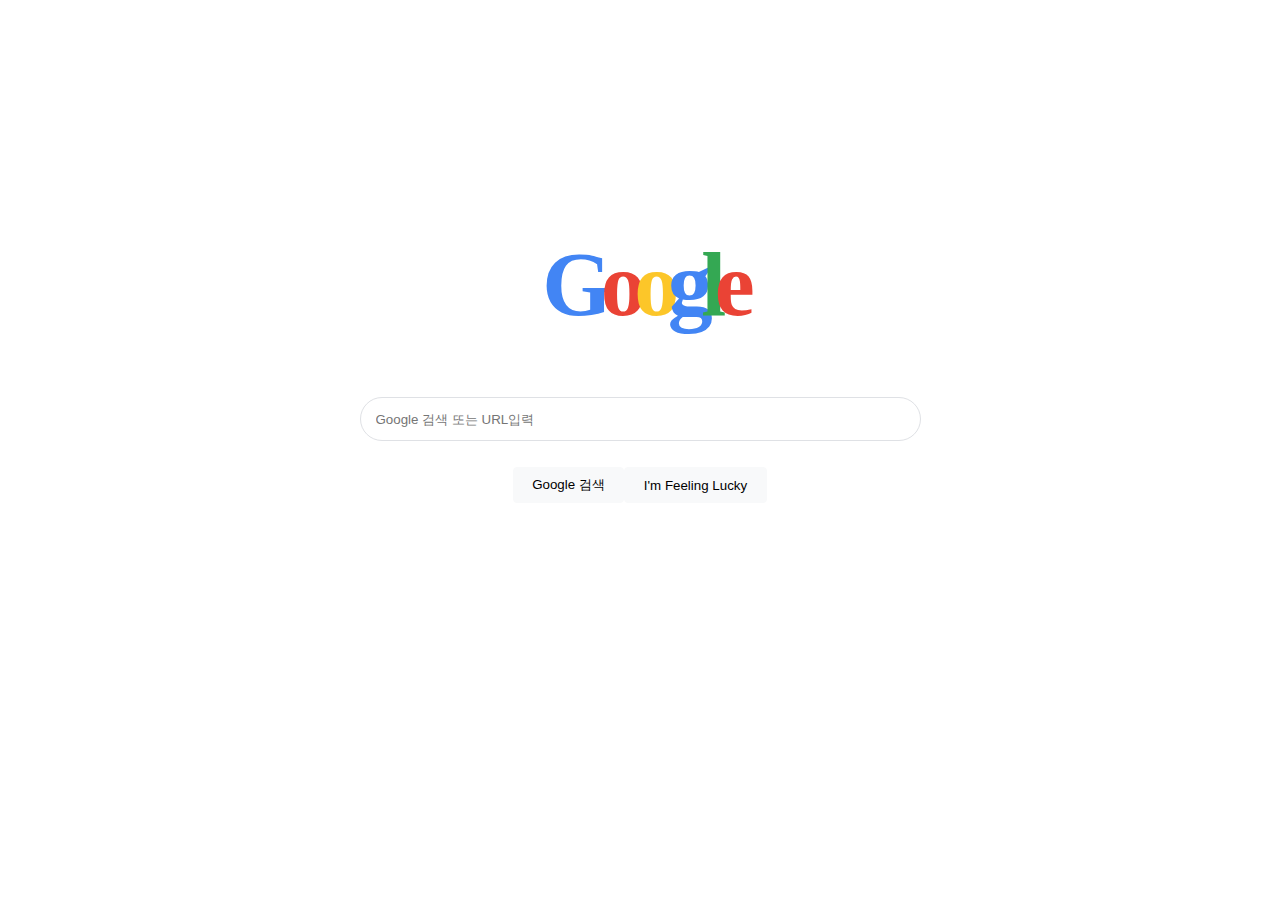
<file: googleCloneCoding/index.html>
<!DOCTYPE html>
<html lang="ko">
<head>
    <meta charset="UTF-8">
    <meta name="viewport" content="width=device-width, initial-scale=1.0">
    <title>구글 클론 코딩 실습</title>
    <link rel="stylesheet" href="style.css">
</head>
<body>
    <h1>
        <span>G</span>
        <span>o</span>
        <span>o</span>
        <span>g</span>
        <span>l</span>
        <span>e</span>
    </h1>
    <form action="https://www.google.com/search" method="get">
        <input type="search" name="q" id="search-bar" placeholder="Google 검색 또는 URL입력">
        <div class="button-box">
            <button type="submit">Google 검색</button>
            <button>I'm Feeling Lucky</button>
        </div>
    </form>
</body>
</html>
</file>
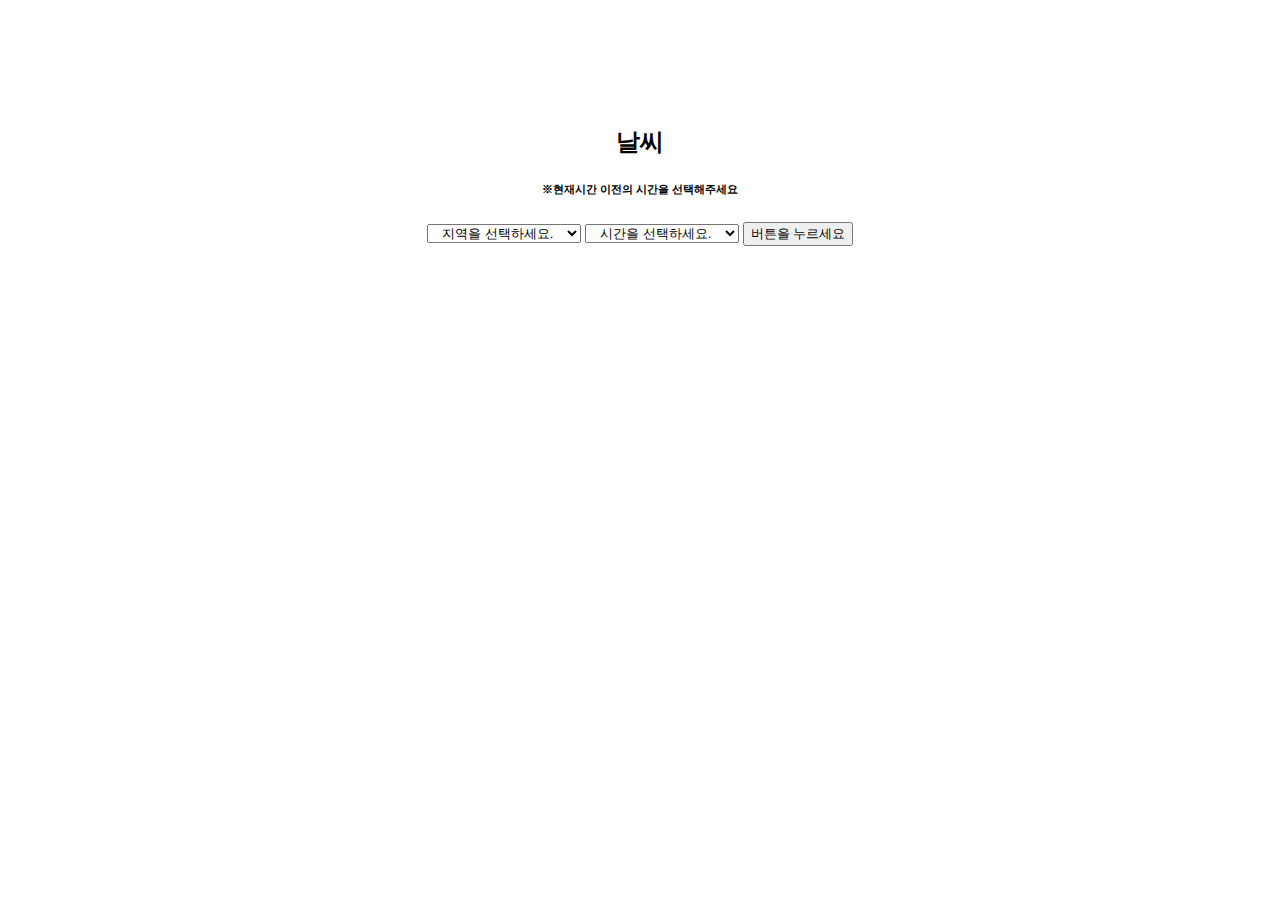
<file: weatherForecast/index.html>
<!DOCTYPE html>
<html lang="ko">
<head>
    <meta charset="UTF-8">
    <meta name="viewport" content="width=device-width, initial-scale=1.0">
    <title>weather forecast</title>
    <style>
        #container {
            margin-top: 10%;
            text-align: center;
        }

        .dropdown {
            text-align: center;
            padding-inline: 10px;
        }

        #get-weather-button {
            margin-bottom: 50px;
        }
    </style>

</head>
<body>
    <div id="container">
        <h2 id="today-weather">날씨</h2>
        <h6><b>※현재시간 이전의 시간을 선택해주세요</b></h6>
            <select class="dropdown" name="districts" id="districts">
                <option value="selection">지역을 선택하세요.</option>
                <option value="seoul">서울</option>
                <option value="busan">부산</option>
                <option value="osan">오산</option>
                <option value="jeonju">전주</option>
            </select>
            <select class="dropdown" name="time-zone" id="time-zone">
                <option value="selection">시간을 선택하세요.</option>
                <option value="0500">06:00</option>
                <option value="0800">09:00</option>
                <option value="1100">12:00</option>
                <option value="1400">15:00</option>
                <option value="1700">18:00</option>
            </select>
        <button id="get-weather-button" onclick="getWeather()">버튼을 누르세요</button>
        <div id="tagArea">
        </div>
    </div>
    <script>
        function getWeather(){

            var dictAreaX = {'seoul':'60', 'osan':'62', 'busan':'98', 'jeonju':'63'}; // 딕셔너리에 지역별 X좌표와 Y좌표 저장
            var dictAreaY = {'seoul':'127', 'osan':'118', 'busan':'76', 'jeonju':'89'};
            var selectedDistricts = document.getElementById('districts');
            selectedDistricts = selectedDistricts.options[selectedDistricts.selectedIndex]; // 드롭박스에서 선택 된 도시 불러옴
            
            var selectedTimeZone = document.getElementById('time-zone');
            selectedTimeZone = selectedTimeZone.options[selectedTimeZone.selectedIndex]; // 드롭박스에서 선택 된 시간 불러옴

            var today = new Date(); // 실시간 날짜 받아옴
            var year = today.getFullYear();
            var month = ('0' + (today.getMonth() + 1)).slice(-2);
            var day = ('0' + today.getDate()).slice(-2);
            var dateString = year + month + day;
            document.getElementById('today-weather').innerText = `${year}년 ${month}월 ${day}일 ${selectedTimeZone.text} ${selectedDistricts.text} 날씨`;

            let tagArea = document.getElementById('tagArea');
            document.getElementById('tagArea').innerText = '';

            fetch("https://apis.data.go.kr/1360000/VilageFcstInfoService_2.0/getVilageFcst?serviceKey=dk9HCpmex4qFj8Pt2%2BWk3Rv5k91C9MjR4WFbmPDeCpprkpTQRqRYiE4vkEDhIV2IwoqwEaniSytfU21INgV9Rg%3D%3D&dataType=JSON"+
            "&numOfRows=10&&pageNo=1&base_date="+dateString+"&base_time="+selectedTimeZone.value+"&nx="+dictAreaX[selectedDistricts.value]+"&ny="+dictAreaY[selectedDistricts.value],  { cache: 'force-cache' })//json파일 읽어오기 (캐시된 리소스를 사용하여 로딩 속도를 향상)
            .then((response) => response.json())//읽어온 데이터를 json으로 변환
            .then((data) => {
                let elm = data.response.body.items.item;
                for(let i = 0; i < 10; i++)
                {
                    switch(elm[i]['category']){
                        case 'TMP':
                            let TMP_pTag = createPtag(); // p태그 생성
                            TMP_pTag.innerText = "1시간 기온:  " + elm[i]['fcstValue'] + "℃";
                            tagArea.appendChild(TMP_pTag);
                            break;
                        case 'POP':
                            let POP_pTag = createPtag();
                            POP_pTag.innerText = "강수 확률:  " + elm[i]['fcstValue'] + "%";
                            tagArea.appendChild(POP_pTag);
                            break;
                        case 'SKY':
                            let skyStatus;
                            if (elm[i]['fcstValue'] == 1) skyStatus = '맑음';
                            else if (elm[i]['fcstValue'] == 3) skyStatus = '구름 많음'
                            else skyStatus = '흐림';

                            let SKY_pTag = createPtag(); // p태그 생성
                            SKY_pTag.innerText = "하늘 상태:  " + skyStatus;
                            tagArea.appendChild(SKY_pTag);
                            break;
                        case 'TMX':
                            let TMX_pTag = createPtag(); // p태그 생성
                            TMX_pTag.innerText = "일 최고기온:  " + elm[i]['fcstValue'] + "℃";
                            tagArea.appendChild(TMX_pTag);
                            break;
                        case 'PCP':
                        let PCP_pTag = createPtag(); // p태그 생성
                            PCP_pTag.innerText = "강수량:  " + elm[i]['fcstValue'] + " (단위: mm)";
                            tagArea.appendChild(PCP_pTag);
                            break;
                    }
                }
            })
        }

        function createPtag(){
            let new_pTag = document.createElement('p'); // p태그 생성
            new_pTag.setAttribute('class', 'pTag'); // createElement() 를 이용해 새롭게 만든 태그에 속성과 값을 부여한다.
            return new_pTag;
        }
    </script>
</body>
</html>
</file>
<file: googleCloneCoding/style.css>
h1 {
    text-align: center;
    margin-top: 232px;
    color: red;
    font-family: 'Roboto';
    font-style: normal;
    font-weight: 550;
    font-size: 90px;
    line-height: 105px;
    letter-spacing: -17px;
}

h1 span:nth-child(1) { 
    color: #4285F4;
}
h1 span:nth-child(2) {
    color: #EA4335;
}
h1 span:nth-child(3) {
    color: #fcc629;
}
h1 span:nth-child(4) {
    color: #4285F4;
}
h1 span:nth-child(5) {
    color: #34a853;
}
h1 span:nth-child(6) {
    color: #EA4335;
}

#search-bar{
    display: block;
    padding: 0 15px;
    margin: 0 auto;
    width: 561px;
    height: 44px;
    background: #FFFFFF;
    border: 1px solid #DFE1E5;
    border-radius: 24px;
}

/* button {
    width: 111px;
    height: 36px;
    background: #F8F9FA;
    border: 1px solid #F8F9FA;
    border-radius: 4px;
} */

.button-box {
    display: flex;
    justify-content: center;
    align-items: center;
    margin-top: 26px;
}

.button-box button:nth-child(1) {
    width: 111px;
    height: 36px;
    background: #F8F9FA;
    border: 1px solid #F8F9FA;
    border-radius: 4px;
}

.button-box button:nth-child(2) {
    width: 143px;
    height: 36px;
    background: #F8F9FA;
    border: 1px solid #F8F9FA;
    border-radius: 4px;
}
</file>
